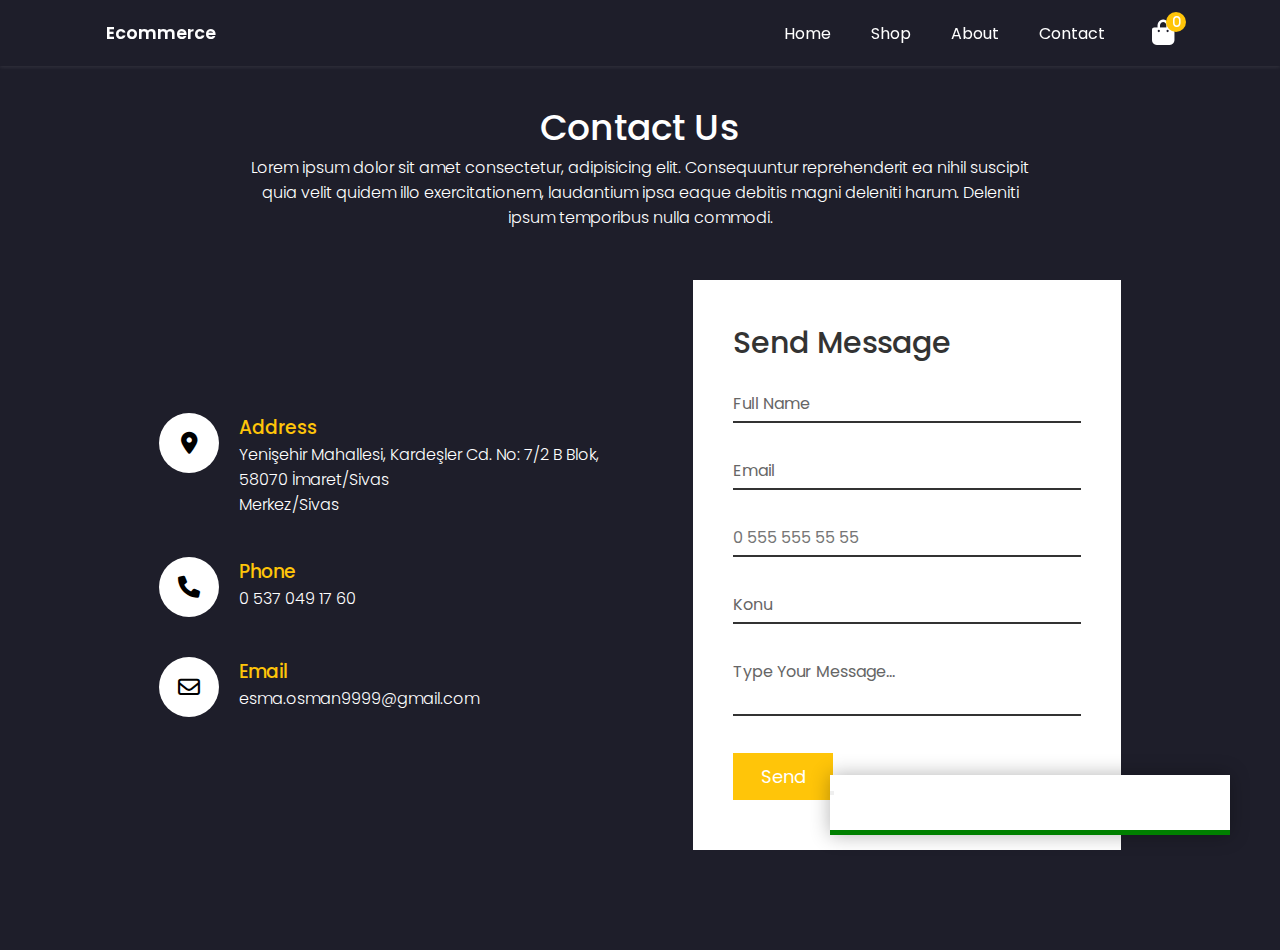
<file: contact.html>
<!DOCTYPE html>
<html lang="en">
<head>
    <meta charset="UTF-8">
    <meta name="viewport" content="width=device-width, initial-scale=1.0">
    <link rel="stylesheet" href="https://cdnjs.cloudflare.com/ajax/libs/font-awesome/6.0.0-beta3/css/all.min.css">
    <link href="https://cdn.jsdelivr.net/npm/bootstrap@5.2.3/dist/css/bootstrap.min.css" rel="stylesheet" integrity="sha384-rbsA2VBKQhggwzxH7pPCaAqO46MgnOM80zW1RWuH61DGLwZJEdK2Kadq2F9CUG65" crossorigin="anonymous">
    <link rel="stylesheet" type="text/css" href="css/contact-style.css">
    <link rel="stylesheet" type="text/css" href="css/style.css">

    <title>Contact Page</title>
</head>
<body>
    <header>

        <div class="nav container">
            <a href="index.html" class="logo">Ecommerce</a>
            <ul>
                <li><a href="#">Home</a></li>
                <li><a href="#">Shop</a></li>
                <li><a href="#">About</a></li>
                <li><a href="contact.html">Contact</a></li>
            </ul>
    
            <i class="fas fa-shopping-bag" id="cart-icon" data-quantity="0"></i>
            
            <div class="cart">
                <h2 class="cart-title">Your Cart</h2>
    
                <div class="cart-content">
                
                </div>
    
                <div class="total">
                    <div class="total-title">Total</div>
                    <div class="total-price">0 $</div>
                </div>
    
                <a href="cart.html" class="btn-buy">Go To Cart</a>
                 
                <i class="fas fa-x" id="close-cart"></i>
            </div>
        </div>
    </header>
    <section class="contact">
        <div class="content">
            <h2>Contact Us</h2>
            <p>Lorem ipsum dolor sit amet consectetur, adipisicing elit. Consequuntur reprehenderit ea nihil suscipit quia
                 velit quidem illo exercitationem, laudantium ipsa eaque debitis magni deleniti harum. Deleniti
                  ipsum temporibus nulla commodi.</p>
        </div>
        <div class="container">
            <div class="contactInfo">
                <div class="box">
                    <div class="icon"><i class="fas fa-map-marker-alt"></i>
                    </div>
                    <div class="text">
                        <h3>Address</h3>
                        <p>Yenişehir Mahallesi, Kardeşler Cd. No: 7/2 B Blok,<br> 58070 İmaret/Sivas <br>Merkez/Sivas</p>
                    </div>
                </div>
                <div class="box">
                    <div class="icon"><i class="fas fa-phone"></i>
                    </div>
                    <div class="text">
                        <h3>Phone</h3>
                        <p>0 537 049 17 60</p>

                    </div>
                </div>
                <div class="box">
                    <div class="icon"><i class="far fa-envelope"></i>
                    </div>
                    <div class="text">
                        <h3>Email</h3>
                        <p>esma.osman9999@gmail.com</p>
                    </div>
                </div>

            </div>

            
            <div class="contactForm">
                <form id="contact-form">
                    <h2>Send Message</h2>
                  
                    <div class="inputBox">
                        <input type="text" name="adSoyad" required="required">
                        <span>Full Name</span>
                    </div>
                    <div class="inputBox">
                        <input type="text" name="eposta" required="required">
                        <span>Email</span>
                    </div>
                    <div class="inputBox">
                        <input type="text" name="telefon" id="phoneInput" required="required" placeholder="0 555 555 55 55">
                    </div>
                    <div class="inputBox">
                        <input type="hidden" name="methodName" value="iletisimFormu">
                    </div>
                    
                    <div class="inputBox">
                        <input type="text" name="konu" required="required">
                        <span>Konu</span>
                    </div>
                    <div class="inputBox">
                        <textarea name="mesaj" required="required"></textarea>
                        <span>Type Your Message...</span>
                    </div>
                    <div class="inputBox">
                        <input type="submit" id="send-button" name="submit" value="Send">
                    </div>
                </form>
            </div>
           
        </div>

        <div class="toast-container position-fixed padding-3">
            <div class="toast border-0">
                <div class="d-flex">
                    <div class="toast-body mt-n1">
                    </div>
                    <button type="button" class="btn-close me-2 m-auto" data-bs-dismiss="toast" aria-label="Close"></button>
                </div>
            </div>
       </div>

       

    </section>
    <script src="https://cdn.jsdelivr.net/npm/bootstrap@5.2.3/dist/js/bootstrap.bundle.min.js" integrity="sha384-kenU1KFdBIe4zVF0s0G1M5b4hcpxyD9F7jL+jjXkk+Q2h455rYXK/7HAuoJl+0I4" crossorigin="anonymous"></script>
    <script src="script.js"></script>
    <script src="main.js"></script>
</body>
</html>
</file>
<file: css/contact-style.css>
*{
    font-family: 'poppins' , sans-serif;
    margin: 0;
    padding: 0; 
    scroll-padding-top: 2rem;
    scroll-behavior: smooth;
    box-sizing: border-box;
    list-style: none;
    text-decoration: none;
    
    }

    :root{
        --main-color:#fd4646;
        --text-color:#ffc509;
        --bg-color: #fff; 
        --container-color: #1e1e2a; 
      }

.contact{
    position: relative;
    min-height: 100vh;
    padding:50px 100px;
    display: flex;
    justify-content: center;
    align-items: center;
    flex-direction: column;
    /*background-image: url(cumhuriyet-teknokent.jpg);*/
    background-size: cover;
    margin-top:50px;
}

.contact .content{
    max-width: 800px;
    text-align: center;
}

.contact .content h2{
    font-size: 36px;
    font-weight: 500;
    color:#fff;
}

.contact .content p{
    font-weight: 300;
    color:#fff;

}

.container{
    width: 100%;
    display: flex;
    justify-content: center;
    align-items: center;
    margin-top: 30px;
}

.container .contactInfo{
    width: 50%;
    display: flex;
    flex-direction: column;
}

.container .contactInfo .box{
    position: relative;
    padding: 20px 0;
    display: flex;

}

.container .contactInfo .box .icon{
    min-width: 60px;
    height: 60px;
    background: #fff;
    display: flex;
    justify-content:center;
    align-items: center;
    border-radius: 50%;
    font-size: 22px;
}

.container .contactInfo .box .icon i{
    color:#000;
}


.container .contactInfo .box .text{
    display: flex;
    margin-left: 20px;
    font-size: 16px;
    color:#fff;
    flex-direction: column;
    font-weight: 300;
}

.container .contactInfo .box .text h3{
    font-weight: 500;
    color: var(--text-color);
}

.contactForm {
    width: 40%;
   padding: 40px;
   background: #fff;
}

.contactForm h2{
    font-size: 30px;
    color:#333;
    font-weight: 500;

}

.contactForm .inputBox {
    position: relative;
    width:100%;
    margin-top:10px;
}

.contactForm .inputBox input,
.contactForm .inputBox textarea
{
    width:100%;
    padding: 5px 0;
    font-size:16px;
    margin: 10px 0;
    border:none;
    border-bottom: 2px solid #333;
    outline:none;
    resize: none;
}

.contactForm .inputBox span {
    position: absolute;
    left:0;
    padding: 5px 0;
    font-size: 16px;
    margin: 10px 0;
    pointer-events: none;
    transition: 0.5s;
    color:#666;
}


.contactForm .inputBox input:focus ~ span, 
.contactForm .inputBox input:valid ~ span, 
.contactForm .inputBox textarea:focus ~ span, 
.contactForm .inputBox textarea:valid ~ span{
    color:#e91e63;
    font-size: 12px;
    transform: translateY(-20px);

}

.contactForm .inputBox input[type="submit"]{
    width: 100px;
    background-color:var(--text-color) ;
    color:#fff;
    border:none;
    cursor: pointer;
    padding:10px;
    font-size: 18px;

}


@media (max-width: 991px) {

    .contact{
        padding:50px;
    
    }

    .container{
        flex-direction: column;
    }

    .container .contactInfo{
        margin-bottom:40px;
    }

    .container .contactInfo,
    .contactForm{
        width:100%;
    }
    
}
</file>
<file: css/style.css>
@import url('https://fonts.googleapis.com/css2?family=Poppins:ital,wght@0,100;0,200;0,300;0,400;0,500;0,600;0,700;0,800;0,900;1,100;1,200;1,300;1,400;1,500;1,600;1,700;1,800;1,900&family=Prompt:ital,wght@0,100;0,200;0,300;0,400;0,500;0,600;0,700;0,800;0,900;1,100;1,200;1,300;1,400;1,500;1,600;1,700;1,800;1,900&display=swap');
*{
font-family: 'poppins' , sans-serif;
margin: 0;
padding: 0; 
scroll-padding-top: 2rem;
scroll-behavior: smooth;
box-sizing: border-box;
list-style: none;
text-decoration: none;

}

:root{
  --main-color:#fd4646;
  --text-color:#ffc509;
  --bg-color: #fff; 
  --container-color: #1e1e2a; 
}

img{
    width: 100%;
}

body{
    color:var(--bg-color);
    background: var(--container-color) !important;
}

h2{
  color:#fff;
}

.sepeteGit{
  margin-top: -118px !important;
}

.sepeteGit h2{
  font-size:1.3rem !important;
}

.container{
  max-width: 1068px;
  margin: auto;
  width:100%;

}

section{
  padding:4rem 0 3rem;
}

/* Header */

header{
  position:fixed;
  top:0;
  left:0;
  width:100%;
  background: var(--container-color);
  box-shadow: 0 1px 4px hsl(0 , 0%, 98%, 0.1) ;
  z-index: 100;
}

ul{
  list-style: none;
  display: flex;
  justify-content: space-between;
  margin-left:45%;
  margin-bottom: 0 !important;
}

li a{
  text-decoration: none;
  color:#fff;
  margin-left: 40px;
}

li a:hover{
  color:var(--text-color)
}



.nav{
  display: flex;
  align-items: center;
  justify-content: space-between;
  padding: 20px 0;
}

.logo {
  font-size: 1.1rem;
  color: var(--bg-color);
  font-weight: 600;
  text-decoration: none;

}

.logo:hover {
  text-decoration: none !important;
  color: var(--bg-color);
}



#cart-icon {
  position: relative;
  font-size: 1.6rem;
  cursor: pointer;
  color:#fff;
}

#cart-icon[data-quantity]::after {
  content: attr(data-quantity);
  position: absolute;
  top: -8px;
  right: -12px;
  width: 20px;
  height: 20px;
  background: var(--text-color);
  border-radius: 50%;
  color: #fff;
  font-size: 12px;
  font-weight: 500;
  display: flex;
  justify-content: center;
  align-items: center;
}

/*Cart*/

.cart{
  position: fixed;
  top: 0;
  right: -100%;
  width: 360px;
  min-height: 100vh;
  padding: 20px;
  background: var(--container-color);
  box-shadow: -2px 0 4px hsl(0, 4%, 15% / 10%);
  transition: 0.3s cubic-bezier(0.075, 0.82, 0.165, 1);

}

.cart.active{
  right: 0;
  transition: 0.3s cubic-bezier(0.075, 0.82, 0.165, 1);
  overflow-y: auto;
  overflow-x:hidden; 
  max-height: 400px;
}



.cart.active::-webkit-scrollbar {
  width: 10px; 
}


.cart.active::-webkit-scrollbar-track {
  background-color: #f1f1f1; 
}


.cart.active::-webkit-scrollbar-thumb {
  background-color: #888; 
  border-radius: 6px;
}


.cart.active::-webkit-scrollbar-thumb:hover {
  background-color: #555; 
}


.cart-title{
  text-align:center ;
  font-size: 1.5rem;
  font-weight: 600;
  margin-top: 2rem;
}


.total{
  display: flex;
  justify-content: flex-end;
  margin-top: 1.5rem;
  border-top: 1px solid var(--text-color);

}

.total-title{
  font-size: 1.2rem;
  font-weight: 600;
  margin-top: 1rem;

}

.total-price{
  font-size: 1.075rem;
  margin:1rem 0 0 0.7rem;

}

.btn-buy{
  display: flex;
  justify-content:center ;
  margin: 1.5rem auto 0 auto;
  padding: 12px 20px;
  width: 50%;
  text-align: center;
  border: none;
  border-radius: 2rem;
  background:var(--text-color) ;
  color: var(--bg-color);
  font-size: 1rem;
  font-style:italic;
  font-weight: 500;
  cursor: pointer;
  text-decoration: none !important;
}

.btn-buy:hover {
  text-decoration: none !important;
  background-color:#86868d ;
  color:#000;
}


#close-cart{
  position: absolute;
  top:1rem;
  right: 0.8rem;
  font-size: 1.4rem;
  color:var(--text-color);
  cursor: pointer;

}

.cart-box{
  display: grid;
  grid-template-columns: 32% 50% 18%;
  align-items: center;
  gap: 1rem;
  margin-top: 1rem;
}

.cart-img{
  width: 100px;
  height: 100px;
  object-fit: contain;
  object-position: center;
  padding: 10px;
}

.detail-box{
  display: grid;
  row-gap: 0.5rem;
}

.cart-product-title{
  font-size: 1rem;
  font-weight: 500;
  text-transform: uppercase;
}

.cart-price{
  font-weight: 500;
}

.cart-quantity{
  border: 1px solid var(--text-color);
  outline-color: var(--main-color);
  width: 2.8rem;
  text-align: 1rem;
  border-radius: 4px;
}

.cart-remove{
  font-size: 24px;
  color: var(--main-color);
  cursor: pointer;
}

.section-title{
  font-size: 1.5rem;
  font-weight: 600;
  text-align: center;
  margin-bottom: 1.8rem;

}

.shop{
  margin-top: 2rem;
}


/*Shop Content*/

.shop-content{
  display: grid;
  grid-template-columns: repeat(auto-fit, minmax(220px, auto));
  gap:1.5rem;
}

.product-box{
  position: relative;
  background: #2d2e37;
  padding:10px;
  border-radius: 5px;
  transition: 0.4s cubic-bezier(0.075, 0.82, 0.165, 1);
  color:#fff;


}

.product-box:hover{
  background: var(--bg-color);
  border:1px solid #f0f0f0;
  box-shadow: 0 8px 32px hsla(0.75, 0.82, 0.165, 1);
  transition: 0.4s cubic-bezier(0.075, 0.82, 0.165, 1);


}

.product-box:hover .product-title,
.product-box:hover .price{
  color:#141414;
}

.product-img{
  width: 100%;
  height: 200px;
  border-radius: 5px;
  margin-bottom: 0.5rem;
}

.product-title{
  font-size: 1.1rem;
  font-weight: 600;
  text-transform: uppercase;
  margin-bottom: 0.8rem;

}


.price{
  font-weight: 500;
}

.add-cart{
  position: absolute;
  bottom: 10px;
  right:  10px;
  background: var(--text-color);
  color: var(--bg-color);
  padding:10px;
  font-size: 1.2rem;
  border-radius: 50%;
  cursor: pointer;
}

.add-cart:hover{
  background: hsl(249, 32%, 17%);
}


/*Making Responsive*/

@media (max-width: 1080px){
  .nav{
    padding: 14px 0;
  }

  section{
    padding: 3rem 0 2rem;
  }

  .container{
    margin: 0 auto;
    width: 90%;
  }

  .shop{
    margin-top:  2rem !important;
  }

}

@media (max-width: 400px){
  .nav{
    padding: 12px 0;
  }

  .logo{
   font-size: 1rem; 
  }

  .cart{
    width: 320px;
  }
}


@media (max-width: 360px){
  .shop{
    margin-top: 1rem !important;
  }

  .cart{
    width: 100%;
  }
}


.sepet{
width:100%;
background-color: #2d2e37;
}

.top{
  display: flex;
  justify-content: space-between;
  padding: 10px;
  margin: 30px 0;

}

table{
  width:100%;
  padding: 10px;
  text-align: center;
}

.table-head{
  color:#fff;
  background-color: var(--text-color);
}

.head-img{
  text-align: left;
  padding-left: 7px;
}


.discount{
  background-color: #2d2e37 ;
  margin-left: 20px;
  height: 92%;
}


.summary{
  background-color: #2d2e37 ;
  margin-left: 20px;
  height: 92%;
}

.detail{
  margin: 10px 0;
  padding: 0 10px;
  align-items: center;
  background-color: var(--text-color);
  color:#fff;
  height: 40px;
  display: flex;
  justify-content: space-between;
}

.summary-code input{
  border: none;
  outline: none;
  width: 100%;
  height: 40px;
  margin-bottom: 20px;
  padding: 7px;
}

.summary-code button{
  border:none;
  background-color: var(--text-color);
  padding:8px 30px;
  color:#fff;
  border-radius: 3px;
  cursor:pointer;
  margin-bottom: 15px;
}

.promo-container{
  text-align: right;
  padding: 10px;
}

.checkout{
  border:none;
  background-color: var(--text-color);
  padding:8px 30px;
  color:#fff;
  border-radius: 3px;
  cursor:pointer;
  margin-bottom: 30px;

}


.checkout-container {
  text-align: right;
  padding: 10px;
  margin-top:-10px;
}



.summary-code button:hover, .checkout:hover{
  background-color: #333;
}

.img-box{
  margin: 5px;
  width: 60px;
  height: 60px;
  border-radius: 50px;
  border: 1px solid var(--text-color);
  background-color: white;
  display: flex;
  align-items:center;
  justify-content: center;

}

.img-box .img{
  max-width: 53px;
  max-height: 53px;
  border-radius: 50%;

}


/* Sütun başlıklarının boyutları */
.table-head th.head-img {
  width: 150px;
}

.table-head th:nth-child(2) {
  width: 360px;
}

.table-head th:nth-child(3) {
  width: 150px;
}

.table-head th:nth-child(4) {
  width: 200px;
}

.table-head th:nth-child(5) {
  width: 150px;
}

.table-head th:nth-child(6) {
  width: 70px;
}

/* "root" tablosundaki sütunların boyutları */
#root td:nth-child(1) {
  width: 150px;
}

#root td:nth-child(2) {
  width: 360px;
}

#root td:nth-child(3) {
  width: 150px;
}

#root td:nth-child(4) {
  width: 200px;
}

#root td:nth-child(5) {
  width: 150px;
}

#root td:nth-child(6) {
  width: 70px;
}



.table-responsive{
  margin-top:-36px;
}


.table.sepet-table tbody tr {
 height: 46px;
  border-bottom: 1px solid #464343; 
}



.table.sepet-table {
  font-size: 14px;
  width: 100%;
}


.table.sepet-table tbody tr .cart_total_label {
  color: #e0e0e0;
  font-weight: bold;
  text-align:left;
  font-weight: bold;
  width: 50%;
}


.table.sepet-table tbody tr .cart_total_amount {
  color: #e0e0e0;
  text-align:center;
}










/* Stil özelleştirmelerini burada yapabilirsiniz */
.toast-container {
  position: fixed;
  bottom: 30px;
  right:30px;
  display:flex;
  align-items: flex-end;
  flex-direction: column;
  overflow: hidden;
  padding:20px;
  z-index:99999;
}


.toast{
width: 400px;
max-width: 100%;
height: 60px;
background: #fff;
font-weight: 500;
margin:15px 0;
box-shadow: 0 0 20px rgba(0, 0 , 0, 0.3);
align-items: center;
position: relative;
color:#000;

}


.toast i{
  margin: 0 20px;
  font-size: 25px;
  color: green;
}

.toast::after{
  content: '';
  position: absolute;
  left:0;
  bottom:0;
  width:100%;
  height: 5px;
  background: green;
  animation: anim 5s linear forwards;
}

@keyframes anim {
  100%{
    width:0;
  }
  
}


/* Modal styles */
.modal {
  display: none;
  position: fixed;
  top: 0;
  left: 0;
  width: 100%;
  height: 100%;
  background-color: rgba(0, 0, 0, 0.7);
  align-items: center;
  justify-content: center;
}

.modal-content {
  position: relative;
  background-color: white;
  border-radius: 5px;
  box-shadow: 0px 0px 10px rgba(0, 0, 0, 0.2);
}


.modal-img {
  height: 500px;
}

.quant-control ,.quantity-control {
  display: flex;
  align-items: center;
}

#quant-input ,#quantity-input {
  width: 40px;
  text-align: center;
  border-radius: 0;
  
}

#btn-decrease,#decrease-quantity{
  border-radius: 8px 0 0 8px;
  background-color: var(--text-color);
  border-color:var(--text-color);
}

#btn-increase,#increase-quantity {
  border-radius: 0 8px 8px 0;
  background-color: var(--text-color);
  border-color:var(--text-color);
}



.modal .price{
  font-size: 22px;
  color: #f27a1a;
  font-weight: 600;

}

.modal .pr-detail{
  min-height: 500px;
}

.pr-detail{
  background-color: #fff;
    padding: 15px;
    border-radius: 8px;
    min-height: 820px;
    box-shadow: #d0d5d9 0 0 20px 5px;
}

.product-meta {
  background-color: #ecf2f6;
  border-radius: 8px;
  padding: 10px;
}

.product-meta li:first-child {
  margin-top: 0;
}

.show ul li {
  position: relative;
}


.product-meta li {
  list-style: none;
  margin-top: 10px;
}


.cart_extra {
  display: -ms-flexbox;
  display: flex;
  -ms-flex-wrap: wrap;
  flex-wrap: wrap;
  -ms-flex-align: center;
  align-items: center;
  background-color: #ecf2f6;
  padding: 10px;
  border-radius: 8px;
}

#add-to-cart{
  background-color: var(--text-color);
  margin-left:20px;
}


#add-to-cart:hover{
  background-color: #86868d;
  color:#fff;
}



.uyari-mesaj{
  padding:30px 0 0 0;
}
</file>
